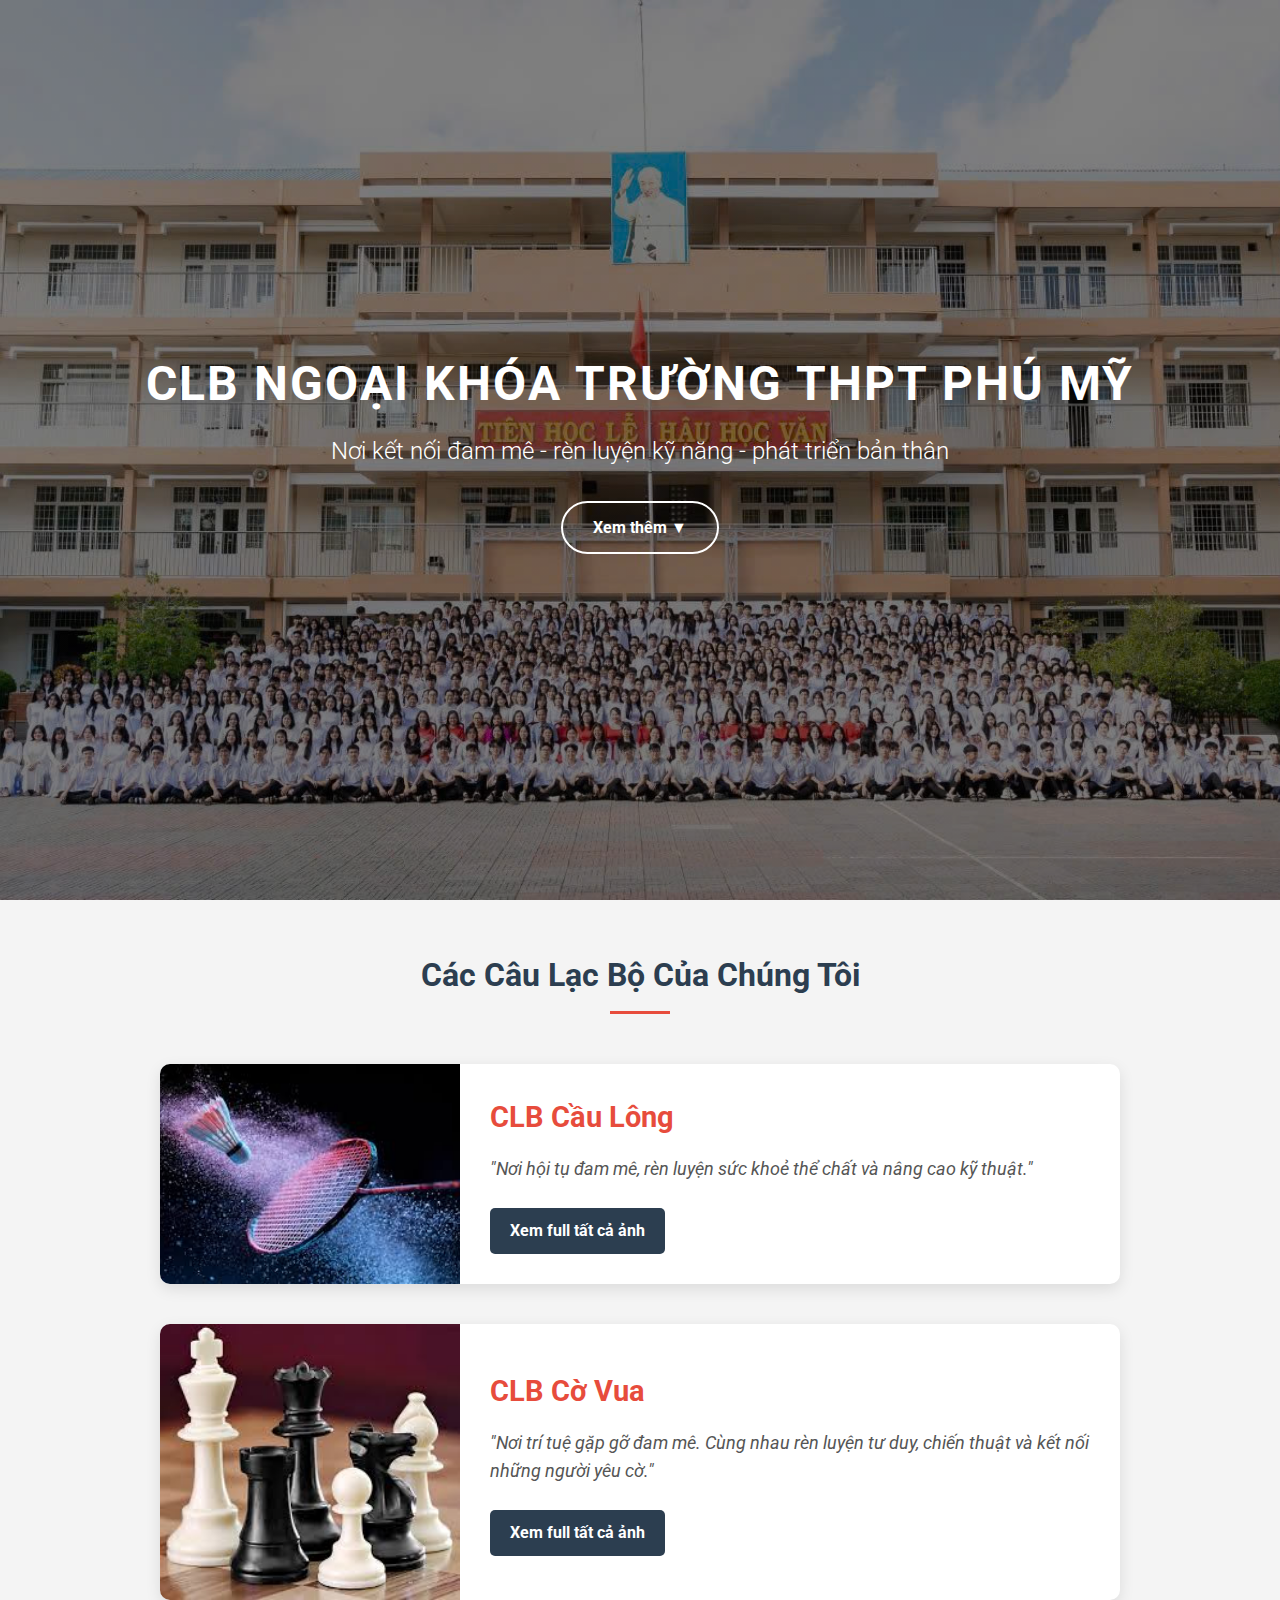
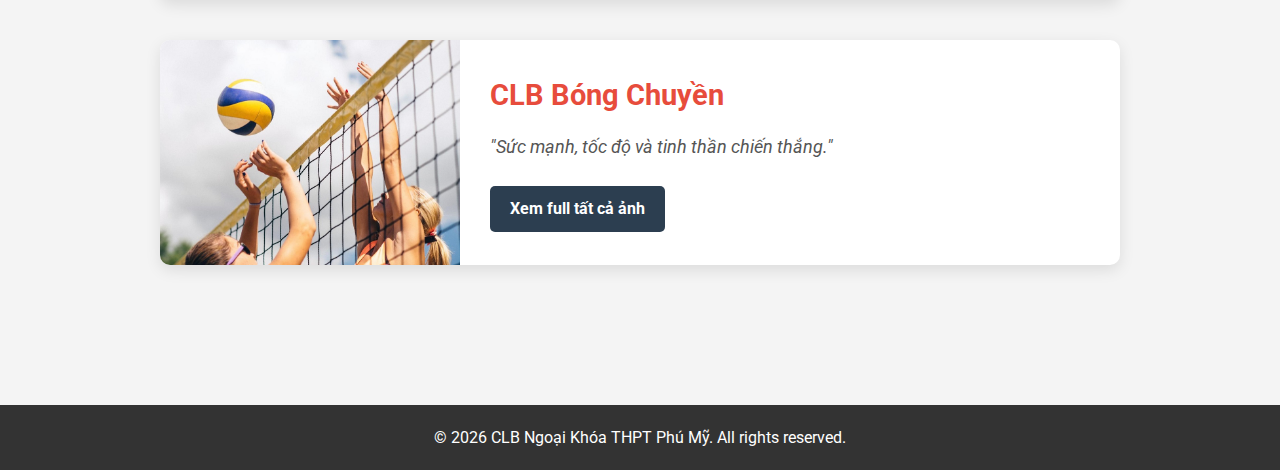
<file: index.html>
<!DOCTYPE html>
<html lang="vi">
<head>
    <meta charset="UTF-8">
    <meta name="viewport" content="width=device-width, initial-scale=1.0">
    <title>CLB Ngoại Khóa THPT</title>
    <link rel="stylesheet" href="style.css">
    <link href="https://fonts.googleapis.com/css2?family=Roboto:wght@300;400;700&display=swap" rel="stylesheet">
</head>
<body>

    <header class="hero">
        <div class="hero-content">
            <h1>CLB Ngoại Khóa Trường THPT Phú Mỹ</h1>
            <p class="subtitle">Nơi kết nối đam mê - rèn luyện kỹ năng - phát triển bản thân</p>
            <a href="#main-content" class="btn-scroll">Xem thêm ▼</a>
        </div>
    </header>

    <section id="main-content" class="container">
        <h2 class="section-title">Các Câu Lạc Bộ Của Chúng Tôi</h2>

        <div class="club-card">
    <div class="club-image">
        <img src="caulong.jpg" alt="CLB Cầu Lông">
    </div>
    <div class="club-info">
        <h3>CLB Cầu Lông</h3>
        <p class="slogan">"Nơi hội tụ đam mê, rèn luyện sức khoẻ thể chất và nâng cao kỹ thuật."</p>
        <a href="album-caulong.html" class="btn-link">Xem full tất cả ảnh</a>
    </div>
</div>

<div class="club-card">
    <div class="club-image">
        <img src="covua.jpg" alt="CLB Cờ Vua">
    </div>
    <div class="club-info">
        <h3>CLB Cờ Vua</h3>
        <p class="slogan">"Nơi trí tuệ gặp gỡ đam mê. Cùng nhau rèn luyện tư duy, chiến thuật và kết nối những người yêu cờ."</p>
        <a href="album-covua.html" class="btn-link">Xem full tất cả ảnh</a>
    </div>
</div>

<div class="club-card">
    <div class="club-image">
        <img src="bongchuyen.jpg" alt="CLB Bóng Chuyền">
    </div>
    <div class="club-info">
        <h3>CLB Bóng Chuyền</h3>
        <p class="slogan">"Sức mạnh, tốc độ và tinh thần chiến thắng."</p>
        <a href="album-bongchuyen.html" class="btn-link">Xem full tất cả ảnh</a>
    </div>
</div>
    </section>

    <footer>
        <p>&copy; 2026 CLB Ngoại Khóa THPT Phú Mỹ. All rights reserved.</p>
    </footer>

</body>

</html>
</file>
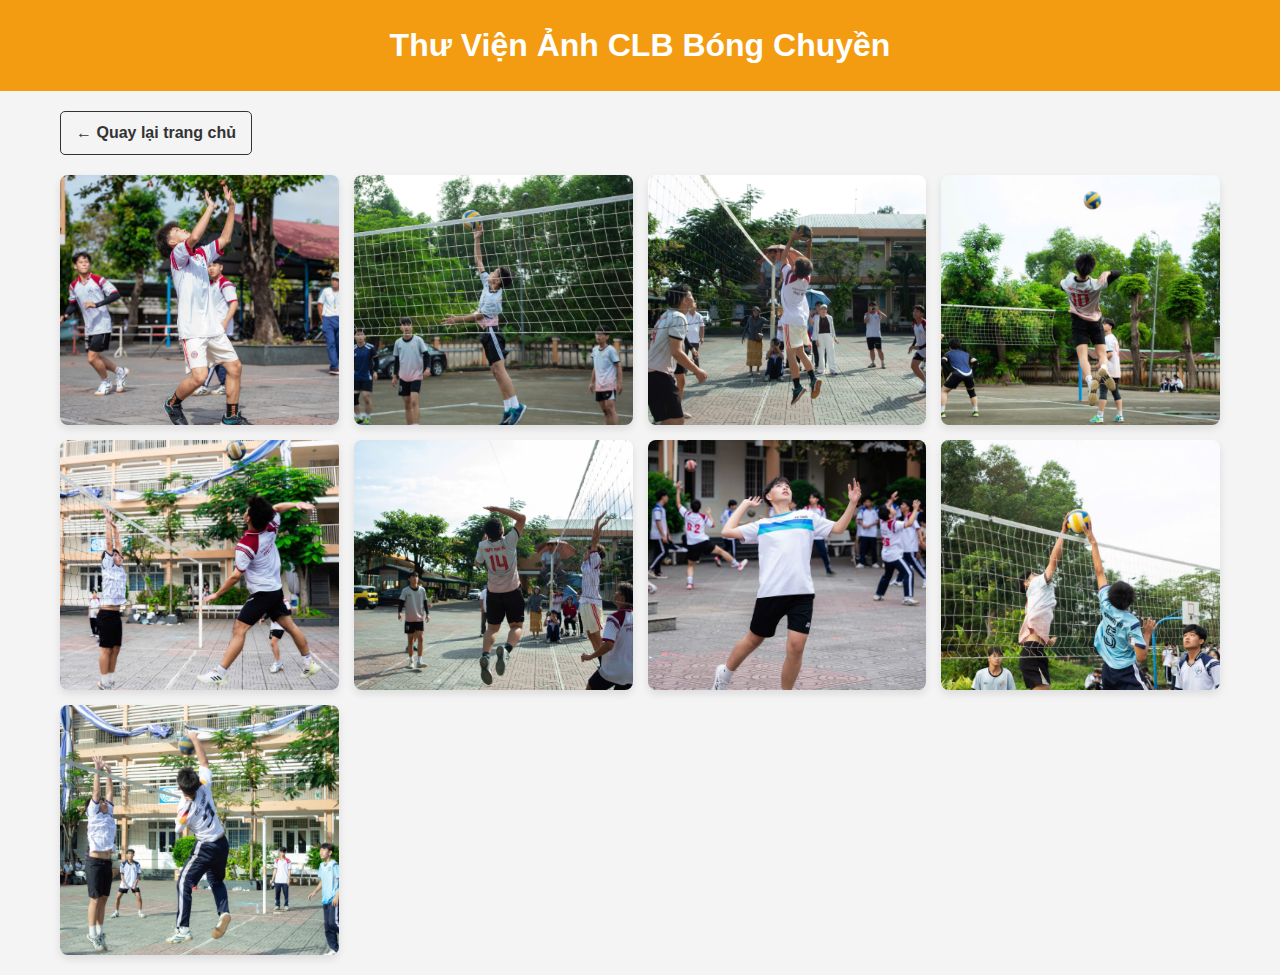
<file: album-bongchuyen.html>
<!DOCTYPE html>
<html lang="vi">
<head>
    <meta charset="UTF-8">
    <meta name="viewport" content="width=device-width, initial-scale=1.0">
    <title>Thư viện ảnh CLB Bóng Chuyền</title>
    <link rel="stylesheet" href="style.css">
    <style>
        /* CSS cho lưới ảnh (Grid) */
        .gallery-container {
            max-width: 1200px;
            margin: 0 auto;
            padding: 20px;
        }
        .back-btn {
            display: inline-block;
            margin-bottom: 20px;
            text-decoration: none;
            color: #333;
            font-weight: bold;
            border: 1px solid #333;
            padding: 8px 15px;
            border-radius: 5px;
        }
        .back-btn:hover {
            background: #333;
            color: white;
        }
        .photo-grid {
            display: grid;
            grid-template-columns: repeat(auto-fill, minmax(250px, 1fr));
            gap: 15px;
        }
        .photo-item {
            border-radius: 8px;
            overflow: hidden;
            box-shadow: 0 4px 8px rgba(0,0,0,0.1);
            transition: transform 0.3s;
        }
        .photo-item:hover {
            transform: scale(1.03);
        }
        .photo-item img {
            width: 100%;
            height: 250px;
            object-fit: cover;
            display: block;
        }
    </style>
</head>
<body>
    <header style="background: #f39c12; color: white; padding: 20px; text-align: center;">
        <h1>Thư Viện Ảnh CLB Bóng Chuyền</h1>
    </header>

    <div class="gallery-container">
        <a href="index.html" class="back-btn">← Quay lại trang chủ</a>

        <div class="photo-grid">
            <div class="photo-item"><img src="1.jpg" alt="Bóng chuyền 1"></div>
            <div class="photo-item"><img src="2.jpg" alt="Bóng chuyền 2"></div>
            <div class="photo-item"><img src="3.jpg" alt="Bóng chuyền 3"></div>
            <div class="photo-item"><img src="4.jpg" alt="Bóng chuyền 4"></div>
            <div class="photo-item"><img src="5.jpg" alt="Bóng chuyền 5"></div>
            <div class="photo-item"><img src="6.jpg" alt="Bóng chuyền 6"></div>
            <div class="photo-item"><img src="7.jpg" alt="Bóng chuyền 7"></div>
            <div class="photo-item"><img src="8.jpg" alt="Bóng chuyền 8"></div>
            <div class="photo-item"><img src="9.jpg" alt="Bóng chuyền 9"></div>
        </div>
    </div>
</body>

</html>
</file>
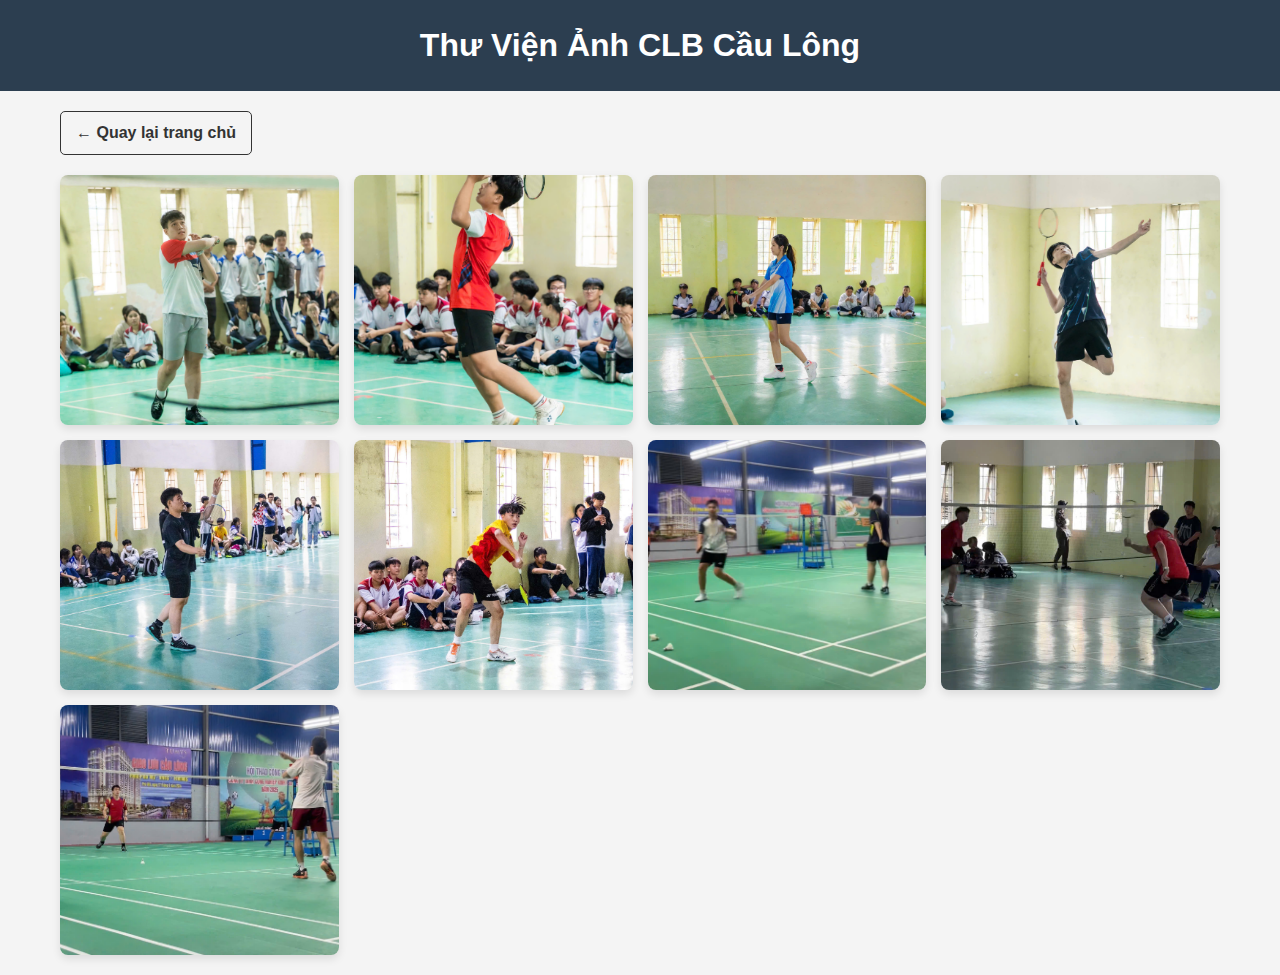
<file: album-caulong.html>
<!DOCTYPE html>
<html lang="vi">
<head>
    <meta charset="UTF-8">
    <meta name="viewport" content="width=device-width, initial-scale=1.0">
    <title>Thư viện ảnh CLB Cầu Lông</title>
    <link rel="stylesheet" href="style.css">
    <style>
        /* CSS riêng cho trang Album */
        .gallery-container {
            max-width: 1200px;
            margin: 0 auto;
            padding: 20px;
        }

        .back-btn {
            display: inline-block;
            margin-bottom: 20px;
            text-decoration: none;
            color: #333;
            font-weight: bold;
            border: 1px solid #333;
            padding: 8px 15px;
            border-radius: 5px;
        }

        .back-btn:hover {
            background: #333;
            color: white;
        }

        /* Lưới hiển thị ảnh (Grid) */
        .photo-grid {
            display: grid;
            grid-template-columns: repeat(auto-fill, minmax(250px, 1fr)); /* Tự động chia cột */
            gap: 15px;
        }

        .photo-item {
            border-radius: 8px;
            overflow: hidden;
            box-shadow: 0 4px 8px rgba(0,0,0,0.1);
            transition: transform 0.3s;
        }

        .photo-item:hover {
            transform: scale(1.03);
        }

        .photo-item img {
            width: 100%;
            height: 250px; /* Chiều cao cố định để lưới đều nhau */
            object-fit: cover; /* Cắt ảnh vừa khung mà không bị méo */
            display: block;
        }
    </style>
</head>
<body>

    <header style="background: #2c3e50; color: white; padding: 20px; text-align: center;">
        <h1>Thư Viện Ảnh CLB Cầu Lông</h1>
    </header>

    <div class="gallery-container">
        <a href="index.html" class="back-btn">← Quay lại trang chủ</a>

        <div class="photo-grid">
            <div class="photo-item">
                <img src="10.jpg" alt="Ảnh cầu lông 1">
            </div>

            <div class="photo-item">
                <img src="11.jpg" alt="Ảnh cầu lông 2">
            </div>

            <div class="photo-item">
                <img src="12.jpg" alt="Ảnh cầu lông 3">
            </div>

            <div class="photo-item">
                <img src="13.jpg" alt="Ảnh cầu lông 4">
            </div>
            <div class="photo-item">
                <img src="14.jpg" alt="Ảnh cầu lông 4">
            </div>
            <div class="photo-item">
                <img src="15.jpg" alt="Ảnh cầu lông 5">  
            </div>
            <div class="photo-item">
                <img src="16.jpg" alt="Ảnh cầu lông 6">
            </div>
            <div class="photo-item">
                <img src="17.jpg" alt="Ảnh cầu lông 6">
            </div>
            <div class="photo-item">
                <img src="18.jpg" alt="Ảnh cầu lông 6">
            </div>
            
    </div>

</body>

</html>
</file>
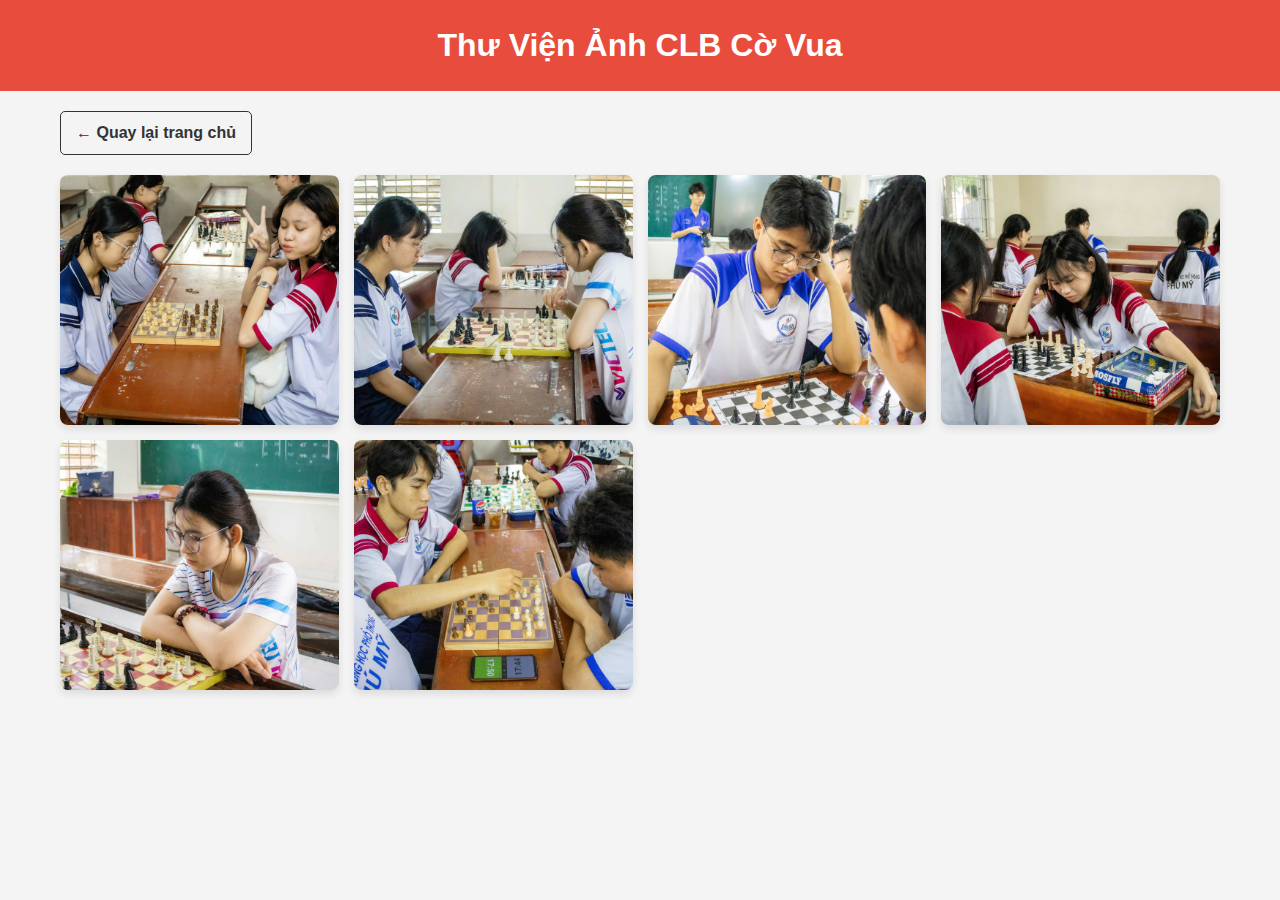
<file: album-covua.html>
<!DOCTYPE html>
<html lang="vi">
<head>
    <meta charset="UTF-8">
    <meta name="viewport" content="width=device-width, initial-scale=1.0">
    <title>Thư viện ảnh CLB Cờ Vua</title>
    <link rel="stylesheet" href="style.css">
    <style>
        /* CSS cho lưới ảnh (Grid) */
        .gallery-container {
            max-width: 1200px;
            margin: 0 auto;
            padding: 20px;
        }
        .back-btn {
            display: inline-block;
            margin-bottom: 20px;
            text-decoration: none;
            color: #333;
            font-weight: bold;
            border: 1px solid #333;
            padding: 8px 15px;
            border-radius: 5px;
        }
        .back-btn:hover {
            background: #333;
            color: white;
        }
        .photo-grid {
            display: grid;
            grid-template-columns: repeat(auto-fill, minmax(250px, 1fr));
            gap: 15px;
        }
        .photo-item {
            border-radius: 8px;
            overflow: hidden;
            box-shadow: 0 4px 8px rgba(0,0,0,0.1);
            transition: transform 0.3s;
        }
        .photo-item:hover {
            transform: scale(1.03);
        }
        .photo-item img {
            width: 100%;
            height: 250px;
            object-fit: cover;
            display: block;
        }
    </style>
</head>
<body>
    <header style="background: #e74c3c; color: white; padding: 20px; text-align: center;">
        <h1>Thư Viện Ảnh CLB Cờ Vua</h1>
    </header>

    <div class="gallery-container">
        <a href="index.html" class="back-btn">← Quay lại trang chủ</a>

        <div class="photo-grid">
            <div class="photo-item"><img src="19.jpg" alt="Cờ vua 1"></div>
            <div class="photo-item"><img src="20.jpg" alt="Cờ vua 2"></div>
            <div class="photo-item"><img src="21.jpg" alt="Cờ vua 3"></div>
            <div class="photo-item"><img src="22.jpg" alt="Cờ vua 4"></div>
            <div class="photo-item"><img src="23.jpg" alt="Cờ vua 5"></div>
            <div class="photo-item"><img src="24.jpg" alt="Cờ vua 6"></div>
        </div>
    </div>
</body>

</html>
</file>
<file: style.css>
* {
    margin: 0;
    padding: 0;
    box-sizing: border-box;
}

html {
    scroll-behavior: smooth; 
}

body {
    font-family: 'Roboto', sans-serif;
    line-height: 1.6;
    color: #333;
    background-color: #f4f4f4;
}

.hero {
    height: 100vh;
    background-image: linear-gradient(rgba(0,0,0,0.5), rgba(0,0,0,0.5)), url('background.jpg');
    background-size: cover;
    background-position: center;
    background-attachment: scroll; 
    display: flex;
    align-items: center;
    justify-content: center;
    text-align: center;
    color: white;
}
.hero-content h1 {
    font-size: 3rem;
    margin-bottom: 10px;
    text-transform: uppercase;
    letter-spacing: 2px;
}

.hero-content .subtitle {
    font-size: 1.5rem;
    margin-bottom: 30px;
    font-weight: 300;
}

.btn-scroll {
    display: inline-block;
    padding: 12px 30px;
    border: 2px solid white;
    color: white;
    text-decoration: none;
    font-weight: bold;
    border-radius: 50px;
    transition: all 0.3s ease;
}

.btn-scroll:hover {
    background-color: white;
    color: #333;
    transform: translateY(3px);
}
.container {
    max-width: 1000px;
    margin: 0 auto;
    padding: 50px 20px;
}

.section-title {
    text-align: center;
    margin-bottom: 50px;
    font-size: 2rem;
    color: #2c3e50;
    position: relative;
}

.section-title::after {
    content: '';
    display: block;
    width: 60px;
    height: 3px;
    background: #e74c3c;
    margin: 10px auto;
}
.club-card {
    background: white;
    display: flex; 
    border-radius: 10px;
    overflow: hidden;
    box-shadow: 0 5px 15px rgba(0,0,0,0.1);
    margin-bottom: 40px;
    transition: transform 0.3s ease;
}

.club-card:hover {
    transform: translateY(-5px);
}

.club-image {
    flex: 1; 
    min-width: 300px;
}

.club-image img {
    width: 100%;
    height: 100%;
    object-fit: cover;
    display: block;
}

.club-info {
    flex: 2; 
    padding: 30px;
    display: flex;
    flex-direction: column;
    justify-content: center;
}

.club-info h3 {
    font-size: 1.8rem;
    color: #e74c3c;
    margin-bottom: 15px;
}

.club-info .slogan {
    font-style: italic;
    margin-bottom: 25px;
    color: #555;
    font-size: 1.1rem;
}

.btn-link {
    display: inline-block;
    width: fit-content;
    padding: 10px 20px;
    background-color: #2c3e50;
    color: white;
    text-decoration: none;
    border-radius: 5px;
    font-weight: bold;
    transition: background 0.3s;
}

.btn-link:hover {
    background-color: #e74c3c;
}

footer {
    text-align: center;
    padding: 20px;
    background: #333;
    color: white;
    margin-top: 50px;
}

@media (max-width: 768px) {
    .hero-content h1 {
        font-size: 2rem;
    }

    .club-card {
        flex-direction: column;
    }

    .club-image {
        height: 200px;
    }
}
</file>
